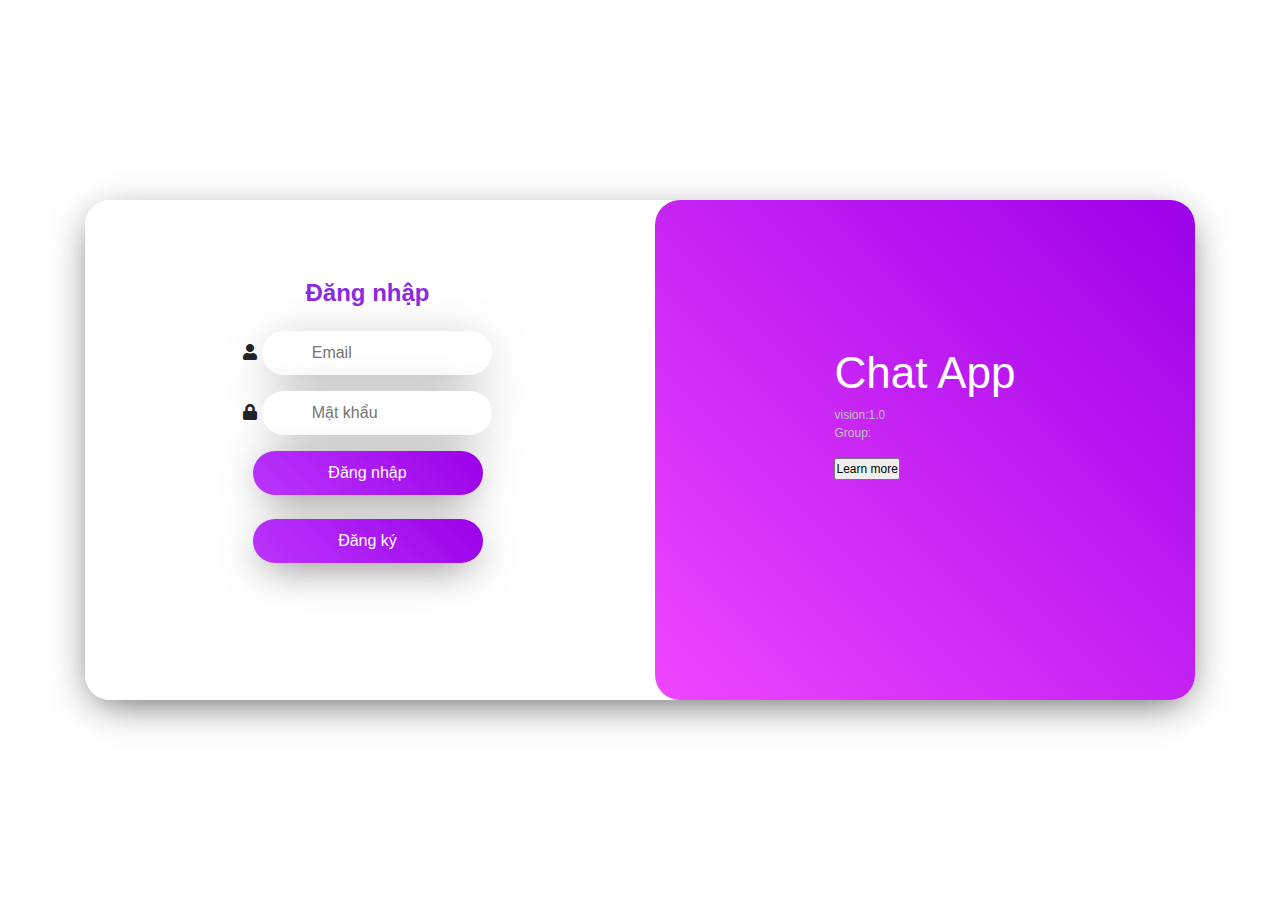
<file: index.html>
<!DOCTYPE html>
<html lang="en">

<head>
    <title>Đăng nhập</title>
    <!-- Required meta tags -->
    <meta charset="utf-8" />
    <meta name="viewport" content="width=device-width, initial-scale=1, shrink-to-fit=no" />
    <!--fontawesome-->
    
    <link rel="stylesheet" href="./static/login.css">
    <link rel="stylesheet" href="https://use.fontawesome.com/releases/v5.3.1/css/all.css" />
    <!-- Bootstrap CSS -->
    <link rel="stylesheet" href="https://stackpath.bootstrapcdn.com/bootstrap/4.3.1/css/bootstrap.min.css"
        integrity="sha384-ggOyR0iXCbMQv3Xipma34MD+dH/1fQ784/j6cY/iJTQUOhcWr7x9JvoRxT2MZw1T" crossorigin="anonymous" />
        <script src="https://ajax.googleapis.com/ajax/libs/jquery/3.5.1/jquery.min.js"></script>
        

<body>
    <div class="container">
        <div class="myCard">
            <div class="row">
                <div class="col-md-6">
                    <div class="myLeftCtn">
                        <form class="myForm text-center" id="login-form" method="POST">
                            <header>Đăng nhập </header>
                            <div class="form-group">
                                <i class="fas fa-user"></i>
                                <input type="text" class="myInput" placeholder="Email" id="email" name="email" required />
                                <div class="invalid-feedback">Please fill out this field</div>
                            </div>
                            <div class="form-group">
                                <i class="fas fa-lock"></i>
                                <input type="password" class="myInput" placeholder="Mật khẩu" name="password" id="password" required />
                            </div>

                           
                            <input type="submit" class="butt" value="Đăng nhập" />
                            <br><br>
                            <input type="button" class="butt"  onclick="window.location.href='../RegisterForm/index.html'" value="Đăng ký" />
                        </form>
                            
                    </div>
                </div>
                <div class="col-md-6">
                    <div class="myRightCtn">
                            <div class="box">
                                <header>Chat App</header>
                                <p>
                                    vision:1.0<br>
                                    Group:
                                </p>
                                <input type="button" class="butt_out" value='Learn more'>
                            </div>
                    </div>
                </div>
            </div>
        </div>
    </div>
    <!-- Optional JavaScript -->
    <!-- jQuery first, then Popper.js, then Bootstrap JS -->
    
    <script src="https://cdnjs.cloudflare.com/ajax/libs/popper.js/1.14.7/umd/popper.min.js"
        integrity="sha384-UO2eT0CpHqdSJQ6hJty5KVphtPhzWj9WO1clHTMGa3JDZwrnQq4sF86dIHNDz0W1" crossorigin="anonymous">
    </script>
    <script src="https://stackpath.bootstrapcdn.com/bootstrap/4.3.1/js/bootstrap.min.js"
        integrity="sha384-JjSmVgyd0p3pXB1rRibZUAYoIIy6OrQ6VrjIEaFf/nJGzIxFDsf4x0xIM+B07jRM" crossorigin="anonymous">
    </script>
    <script src="./static/login.js"></script>
</body>

</html>
</file>
<file: static/login.css>
*{
    margin: 0;
    padding: 0%;
    box-sizing: border-box;
}
body{
    background: #fbf3ff;
}
.container{
    position: absolute;
    max-width: 800px;
    height: 500px;
    margin: auto;
    top: 50%;
    left:50%;
    transform: translate(-50%, -50%);
}
.myRightCtn{
    position: relative;
    background-image: linear-gradient(45deg,#f046ff,#9b00e8);
    border-radius: 25px;
    height: 100%;
    padding: 25px;
    color:rgb(192, 192,192);
    font-size: 12px;

    display: flex;
    justify-content: center;
    align-items: center;
}
.myLeftCtn{
    position: relative;
    background:#fff;
    border-radius: 25px;
    height: 100%;
    padding: 25px;
    padding-left: 50px;
}
.myLeftCtn header{
    color: blueviolet;
    font-size: 24px;
    font-weight: 700;
    margin-bottom: 20px;
}
.row{
    height:100%;
}
.myCard{
    position: relative;
    background:#fff;
    border-radius: 25px;
    height: 100%;
    -webkit-box-shadow:0px 10px 40px -10px rgba(0,0,0,0.7);
    -moz-box-shadow:0px 10px 40px -10px rgba(0,0,0,0.7);
    box-shadow:0px 10px 40px -10px rgba(0,0,0,0.7);

}
.myRightCtn header{
    color: #fff;
    font-size: 44px;
}
.box{
    position: relative;
    margin: 20px;
    margin-bottom: 100px;
}
.myLeftCtn .myInput{
    width: 230px;
    border-radius: 25px;
    padding:10px;
    padding-left: 50px;
    border: none;
    -webkit-box-shadow:0px 10px 49px -14px rgba(0,0,0,0.7);
    -moz-box-shadow:0px 10px 49px -14px rgba(0,0,0,0.7);
    box-shadow:0px 10px 49px -14px rgba(0,0,0,0.7);
}
.myLeftCtn .myInput:focus{
    outline:none;
}
.myForm{
    position: relative;
    margin-top:50px;
}
.myLeftCtn .butt{
    padding-bottom: 25px;
    background-image: linear-gradient(45deg,#bb36fd,#9b00e8);
    border-radius: 25px;
    width: 230px;;
    padding: 10px;
    color: #fff;
    border: none;
    -webkit-box-shadow:0px 10px 41px -11px rgba(0,0,0,0.7);
    -moz-box-shadow:0px 10px 41px -11px rgba(0,0,0,0.7);
    box-shadow:0px 10px 41px -11px rgba(0,0,0,0.7);
}
.myLeftCtn .butt:hover{
    background-image: linear-gradient(45deg,#c85bff,#b726ff);
}
</file>
